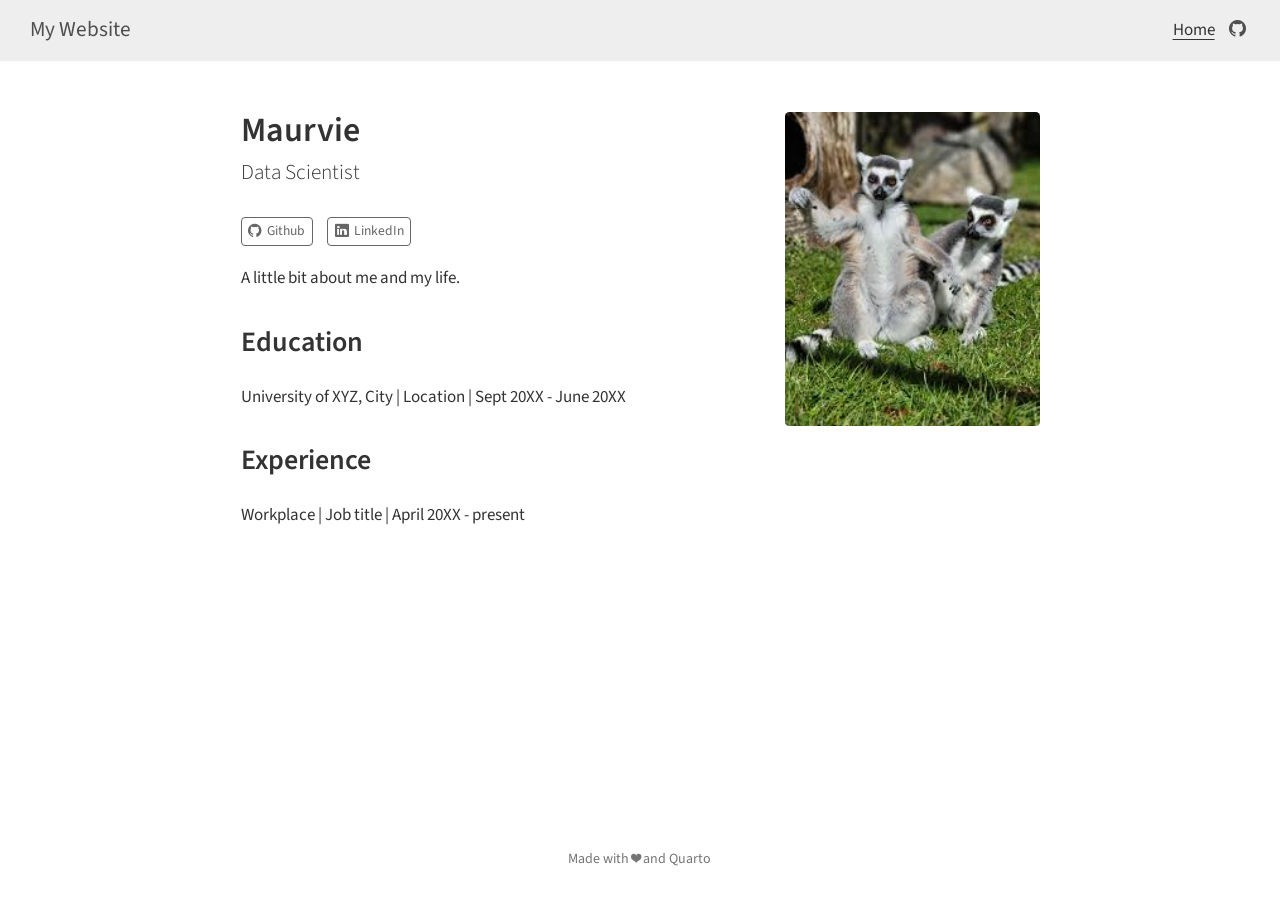
<file: docs/index.html>
<!DOCTYPE html>
<html xmlns="http://www.w3.org/1999/xhtml" lang="en" xml:lang="en"><head>

<meta charset="utf-8">
<meta name="generator" content="quarto-1.8.26">

<meta name="viewport" content="width=device-width, initial-scale=1.0, user-scalable=yes">


<title>Maurvie – My Website</title>
<style>
code{white-space: pre-wrap;}
span.smallcaps{font-variant: small-caps;}
div.columns{display: flex; gap: min(4vw, 1.5em);}
div.column{flex: auto; overflow-x: auto;}
div.hanging-indent{margin-left: 1.5em; text-indent: -1.5em;}
ul.task-list{list-style: none;}
ul.task-list li input[type="checkbox"] {
  width: 0.8em;
  margin: 0 0.8em 0.2em -1em; /* quarto-specific, see https://github.com/quarto-dev/quarto-cli/issues/4556 */ 
  vertical-align: middle;
}
</style>


<script src="site_libs/quarto-nav/quarto-nav.js"></script>
<script src="site_libs/quarto-nav/headroom.min.js"></script>
<script src="site_libs/clipboard/clipboard.min.js"></script>
<script src="site_libs/quarto-html/quarto.js" type="module"></script>
<script src="site_libs/quarto-html/tabsets/tabsets.js" type="module"></script>
<script src="site_libs/quarto-html/axe/axe-check.js" type="module"></script>
<script src="site_libs/quarto-html/popper.min.js"></script>
<script src="site_libs/quarto-html/tippy.umd.min.js"></script>
<link href="site_libs/quarto-html/tippy.css" rel="stylesheet">
<link href="site_libs/quarto-html/quarto-syntax-highlighting-587c61ba64f3a5504c4d52d930310e48.css" rel="stylesheet" id="quarto-text-highlighting-styles">
<script src="site_libs/bootstrap/bootstrap.min.js"></script>
<link href="site_libs/bootstrap/bootstrap-icons.css" rel="stylesheet">
<link href="site_libs/bootstrap/bootstrap-f08fd194995e54a168012ac0daabb97c.min.css" rel="stylesheet" append-hash="true" id="quarto-bootstrap" data-mode="light">
<script id="quarto-search-options" type="application/json">{
  "language": {
    "search-no-results-text": "No results",
    "search-matching-documents-text": "matching documents",
    "search-copy-link-title": "Copy link to search",
    "search-hide-matches-text": "Hide additional matches",
    "search-more-match-text": "more match in this document",
    "search-more-matches-text": "more matches in this document",
    "search-clear-button-title": "Clear",
    "search-text-placeholder": "",
    "search-detached-cancel-button-title": "Cancel",
    "search-submit-button-title": "Submit",
    "search-label": "Search"
  }
}</script>


<meta property="og:title" content="Maurvie – My Website">
<meta property="og:description" content="Data Scientist">
<meta property="og:image" content="lemur.jpg">
<meta property="og:site_name" content="My Website">
</head>

<body class="nav-fixed fullcontent quarto-light">

<div id="quarto-search-results"></div>
  <header id="quarto-header" class="headroom fixed-top">
    <nav class="navbar navbar-expand-lg " data-bs-theme="dark">
      <div class="navbar-container container-fluid">
      <div class="navbar-brand-container mx-auto">
    <a class="navbar-brand" href="./index.html">
    <span class="navbar-title">My Website</span>
    </a>
  </div>
          <button class="navbar-toggler" type="button" data-bs-toggle="collapse" data-bs-target="#navbarCollapse" aria-controls="navbarCollapse" role="menu" aria-expanded="false" aria-label="Toggle navigation" onclick="if (window.quartoToggleHeadroom) { window.quartoToggleHeadroom(); }">
  <span class="navbar-toggler-icon"></span>
</button>
          <div class="collapse navbar-collapse" id="navbarCollapse">
            <ul class="navbar-nav navbar-nav-scroll ms-auto">
  <li class="nav-item">
    <a class="nav-link active" href="./index.html" aria-current="page"> 
<span class="menu-text">Home</span></a>
  </li>  
</ul>
          </div> <!-- /navcollapse -->
            <div class="quarto-navbar-tools">
    <a href="https://github.com" title="Github" class="quarto-navigation-tool px-1" aria-label="Github"><i class="bi bi-github"></i></a>
</div>
      </div> <!-- /container-fluid -->
    </nav>
</header>
<!-- content -->
<div id="quarto-content" class="quarto-container page-columns page-rows-contents page-layout-article page-navbar">
<!-- sidebar -->
<!-- margin-sidebar -->
    
<!-- main -->
<div class="quarto-about-solana column-body">
  <div class="about-entity">
    <div class="entity-contents">
      <header id="title-block-header" class="quarto-title-block default">
<div class="quarto-title">
<h1 class="title">Maurvie</h1>
<p class="subtitle lead">Data Scientist</p>
</div>
<div class="quarto-title-meta">
  </div>
</header> <div class="about-links">
  <a href="https://github.com" class="about-link" rel="" target="">
    <i class="bi bi-github"></i>
     <span class="about-link-text">Github</span>
  </a>
  <a href="https://linkedin.com" class="about-link" rel="" target="">
    <i class="bi bi-linkedin"></i>
     <span class="about-link-text">LinkedIn</span>
  </a>
</div>
      <div class="about-contents"><main class="content" id="quarto-document-content">
<p>A little bit about me and my life.</p>
<section id="education" class="level2">
<h2 data-anchor-id="education">Education</h2>
<p>University of XYZ, City | Location | Sept 20XX - June 20XX</p>
</section>
<section id="experience" class="level2">
<h2 data-anchor-id="experience">Experience</h2>
<p>Workplace | Job title | April 20XX - present</p>


</section>
</main></div>
    </div>
    <img src="lemur.jpg" alt="Photo of two ring tailed lemurs" class="about-image
  rounded " style="width: 15em;">
  </div>
</div>
 <!-- /main -->
<script id="quarto-html-after-body" type="application/javascript">
  window.document.addEventListener("DOMContentLoaded", function (event) {
    const isCodeAnnotation = (el) => {
      for (const clz of el.classList) {
        if (clz.startsWith('code-annotation-')) {                     
          return true;
        }
      }
      return false;
    }
    const onCopySuccess = function(e) {
      // button target
      const button = e.trigger;
      // don't keep focus
      button.blur();
      // flash "checked"
      button.classList.add('code-copy-button-checked');
      var currentTitle = button.getAttribute("title");
      button.setAttribute("title", "Copied!");
      let tooltip;
      if (window.bootstrap) {
        button.setAttribute("data-bs-toggle", "tooltip");
        button.setAttribute("data-bs-placement", "left");
        button.setAttribute("data-bs-title", "Copied!");
        tooltip = new bootstrap.Tooltip(button, 
          { trigger: "manual", 
            customClass: "code-copy-button-tooltip",
            offset: [0, -8]});
        tooltip.show();    
      }
      setTimeout(function() {
        if (tooltip) {
          tooltip.hide();
          button.removeAttribute("data-bs-title");
          button.removeAttribute("data-bs-toggle");
          button.removeAttribute("data-bs-placement");
        }
        button.setAttribute("title", currentTitle);
        button.classList.remove('code-copy-button-checked');
      }, 1000);
      // clear code selection
      e.clearSelection();
    }
    const getTextToCopy = function(trigger) {
      const outerScaffold = trigger.parentElement.cloneNode(true);
      const codeEl = outerScaffold.querySelector('code');
      for (const childEl of codeEl.children) {
        if (isCodeAnnotation(childEl)) {
          childEl.remove();
        }
      }
      return codeEl.innerText;
    }
    const clipboard = new window.ClipboardJS('.code-copy-button:not([data-in-quarto-modal])', {
      text: getTextToCopy
    });
    clipboard.on('success', onCopySuccess);
    if (window.document.getElementById('quarto-embedded-source-code-modal')) {
      const clipboardModal = new window.ClipboardJS('.code-copy-button[data-in-quarto-modal]', {
        text: getTextToCopy,
        container: window.document.getElementById('quarto-embedded-source-code-modal')
      });
      clipboardModal.on('success', onCopySuccess);
    }
      var localhostRegex = new RegExp(/^(?:http|https):\/\/localhost\:?[0-9]*\//);
      var mailtoRegex = new RegExp(/^mailto:/);
        var filterRegex = new RegExp('/' + window.location.host + '/');
      var isInternal = (href) => {
          return filterRegex.test(href) || localhostRegex.test(href) || mailtoRegex.test(href);
      }
      // Inspect non-navigation links and adorn them if external
     var links = window.document.querySelectorAll('a[href]:not(.nav-link):not(.navbar-brand):not(.toc-action):not(.sidebar-link):not(.sidebar-item-toggle):not(.pagination-link):not(.no-external):not([aria-hidden]):not(.dropdown-item):not(.quarto-navigation-tool):not(.about-link)');
      for (var i=0; i<links.length; i++) {
        const link = links[i];
        if (!isInternal(link.href)) {
          // undo the damage that might have been done by quarto-nav.js in the case of
          // links that we want to consider external
          if (link.dataset.originalHref !== undefined) {
            link.href = link.dataset.originalHref;
          }
        }
      }
    function tippyHover(el, contentFn, onTriggerFn, onUntriggerFn) {
      const config = {
        allowHTML: true,
        maxWidth: 500,
        delay: 100,
        arrow: false,
        appendTo: function(el) {
            return el.parentElement;
        },
        interactive: true,
        interactiveBorder: 10,
        theme: 'quarto',
        placement: 'bottom-start',
      };
      if (contentFn) {
        config.content = contentFn;
      }
      if (onTriggerFn) {
        config.onTrigger = onTriggerFn;
      }
      if (onUntriggerFn) {
        config.onUntrigger = onUntriggerFn;
      }
      window.tippy(el, config); 
    }
    const noterefs = window.document.querySelectorAll('a[role="doc-noteref"]');
    for (var i=0; i<noterefs.length; i++) {
      const ref = noterefs[i];
      tippyHover(ref, function() {
        // use id or data attribute instead here
        let href = ref.getAttribute('data-footnote-href') || ref.getAttribute('href');
        try { href = new URL(href).hash; } catch {}
        const id = href.replace(/^#\/?/, "");
        const note = window.document.getElementById(id);
        if (note) {
          return note.innerHTML;
        } else {
          return "";
        }
      });
    }
    const xrefs = window.document.querySelectorAll('a.quarto-xref');
    const processXRef = (id, note) => {
      // Strip column container classes
      const stripColumnClz = (el) => {
        el.classList.remove("page-full", "page-columns");
        if (el.children) {
          for (const child of el.children) {
            stripColumnClz(child);
          }
        }
      }
      stripColumnClz(note)
      if (id === null || id.startsWith('sec-')) {
        // Special case sections, only their first couple elements
        const container = document.createElement("div");
        if (note.children && note.children.length > 2) {
          container.appendChild(note.children[0].cloneNode(true));
          for (let i = 1; i < note.children.length; i++) {
            const child = note.children[i];
            if (child.tagName === "P" && child.innerText === "") {
              continue;
            } else {
              container.appendChild(child.cloneNode(true));
              break;
            }
          }
          if (window.Quarto?.typesetMath) {
            window.Quarto.typesetMath(container);
          }
          return container.innerHTML
        } else {
          if (window.Quarto?.typesetMath) {
            window.Quarto.typesetMath(note);
          }
          return note.innerHTML;
        }
      } else {
        // Remove any anchor links if they are present
        const anchorLink = note.querySelector('a.anchorjs-link');
        if (anchorLink) {
          anchorLink.remove();
        }
        if (window.Quarto?.typesetMath) {
          window.Quarto.typesetMath(note);
        }
        if (note.classList.contains("callout")) {
          return note.outerHTML;
        } else {
          return note.innerHTML;
        }
      }
    }
    for (var i=0; i<xrefs.length; i++) {
      const xref = xrefs[i];
      tippyHover(xref, undefined, function(instance) {
        instance.disable();
        let url = xref.getAttribute('href');
        let hash = undefined; 
        if (url.startsWith('#')) {
          hash = url;
        } else {
          try { hash = new URL(url).hash; } catch {}
        }
        if (hash) {
          const id = hash.replace(/^#\/?/, "");
          const note = window.document.getElementById(id);
          if (note !== null) {
            try {
              const html = processXRef(id, note.cloneNode(true));
              instance.setContent(html);
            } finally {
              instance.enable();
              instance.show();
            }
          } else {
            // See if we can fetch this
            fetch(url.split('#')[0])
            .then(res => res.text())
            .then(html => {
              const parser = new DOMParser();
              const htmlDoc = parser.parseFromString(html, "text/html");
              const note = htmlDoc.getElementById(id);
              if (note !== null) {
                const html = processXRef(id, note);
                instance.setContent(html);
              } 
            }).finally(() => {
              instance.enable();
              instance.show();
            });
          }
        } else {
          // See if we can fetch a full url (with no hash to target)
          // This is a special case and we should probably do some content thinning / targeting
          fetch(url)
          .then(res => res.text())
          .then(html => {
            const parser = new DOMParser();
            const htmlDoc = parser.parseFromString(html, "text/html");
            const note = htmlDoc.querySelector('main.content');
            if (note !== null) {
              // This should only happen for chapter cross references
              // (since there is no id in the URL)
              // remove the first header
              if (note.children.length > 0 && note.children[0].tagName === "HEADER") {
                note.children[0].remove();
              }
              const html = processXRef(null, note);
              instance.setContent(html);
            } 
          }).finally(() => {
            instance.enable();
            instance.show();
          });
        }
      }, function(instance) {
      });
    }
        let selectedAnnoteEl;
        const selectorForAnnotation = ( cell, annotation) => {
          let cellAttr = 'data-code-cell="' + cell + '"';
          let lineAttr = 'data-code-annotation="' +  annotation + '"';
          const selector = 'span[' + cellAttr + '][' + lineAttr + ']';
          return selector;
        }
        const selectCodeLines = (annoteEl) => {
          const doc = window.document;
          const targetCell = annoteEl.getAttribute("data-target-cell");
          const targetAnnotation = annoteEl.getAttribute("data-target-annotation");
          const annoteSpan = window.document.querySelector(selectorForAnnotation(targetCell, targetAnnotation));
          const lines = annoteSpan.getAttribute("data-code-lines").split(",");
          const lineIds = lines.map((line) => {
            return targetCell + "-" + line;
          })
          let top = null;
          let height = null;
          let parent = null;
          if (lineIds.length > 0) {
              //compute the position of the single el (top and bottom and make a div)
              const el = window.document.getElementById(lineIds[0]);
              top = el.offsetTop;
              height = el.offsetHeight;
              parent = el.parentElement.parentElement;
            if (lineIds.length > 1) {
              const lastEl = window.document.getElementById(lineIds[lineIds.length - 1]);
              const bottom = lastEl.offsetTop + lastEl.offsetHeight;
              height = bottom - top;
            }
            if (top !== null && height !== null && parent !== null) {
              // cook up a div (if necessary) and position it 
              let div = window.document.getElementById("code-annotation-line-highlight");
              if (div === null) {
                div = window.document.createElement("div");
                div.setAttribute("id", "code-annotation-line-highlight");
                div.style.position = 'absolute';
                parent.appendChild(div);
              }
              div.style.top = top - 2 + "px";
              div.style.height = height + 4 + "px";
              div.style.left = 0;
              let gutterDiv = window.document.getElementById("code-annotation-line-highlight-gutter");
              if (gutterDiv === null) {
                gutterDiv = window.document.createElement("div");
                gutterDiv.setAttribute("id", "code-annotation-line-highlight-gutter");
                gutterDiv.style.position = 'absolute';
                const codeCell = window.document.getElementById(targetCell);
                const gutter = codeCell.querySelector('.code-annotation-gutter');
                gutter.appendChild(gutterDiv);
              }
              gutterDiv.style.top = top - 2 + "px";
              gutterDiv.style.height = height + 4 + "px";
            }
            selectedAnnoteEl = annoteEl;
          }
        };
        const unselectCodeLines = () => {
          const elementsIds = ["code-annotation-line-highlight", "code-annotation-line-highlight-gutter"];
          elementsIds.forEach((elId) => {
            const div = window.document.getElementById(elId);
            if (div) {
              div.remove();
            }
          });
          selectedAnnoteEl = undefined;
        };
          // Handle positioning of the toggle
      window.addEventListener(
        "resize",
        throttle(() => {
          elRect = undefined;
          if (selectedAnnoteEl) {
            selectCodeLines(selectedAnnoteEl);
          }
        }, 10)
      );
      function throttle(fn, ms) {
      let throttle = false;
      let timer;
        return (...args) => {
          if(!throttle) { // first call gets through
              fn.apply(this, args);
              throttle = true;
          } else { // all the others get throttled
              if(timer) clearTimeout(timer); // cancel #2
              timer = setTimeout(() => {
                fn.apply(this, args);
                timer = throttle = false;
              }, ms);
          }
        };
      }
        // Attach click handler to the DT
        const annoteDls = window.document.querySelectorAll('dt[data-target-cell]');
        for (const annoteDlNode of annoteDls) {
          annoteDlNode.addEventListener('click', (event) => {
            const clickedEl = event.target;
            if (clickedEl !== selectedAnnoteEl) {
              unselectCodeLines();
              const activeEl = window.document.querySelector('dt[data-target-cell].code-annotation-active');
              if (activeEl) {
                activeEl.classList.remove('code-annotation-active');
              }
              selectCodeLines(clickedEl);
              clickedEl.classList.add('code-annotation-active');
            } else {
              // Unselect the line
              unselectCodeLines();
              clickedEl.classList.remove('code-annotation-active');
            }
          });
        }
    const findCites = (el) => {
      const parentEl = el.parentElement;
      if (parentEl) {
        const cites = parentEl.dataset.cites;
        if (cites) {
          return {
            el,
            cites: cites.split(' ')
          };
        } else {
          return findCites(el.parentElement)
        }
      } else {
        return undefined;
      }
    };
    var bibliorefs = window.document.querySelectorAll('a[role="doc-biblioref"]');
    for (var i=0; i<bibliorefs.length; i++) {
      const ref = bibliorefs[i];
      const citeInfo = findCites(ref);
      if (citeInfo) {
        tippyHover(citeInfo.el, function() {
          var popup = window.document.createElement('div');
          citeInfo.cites.forEach(function(cite) {
            var citeDiv = window.document.createElement('div');
            citeDiv.classList.add('hanging-indent');
            citeDiv.classList.add('csl-entry');
            var biblioDiv = window.document.getElementById('ref-' + cite);
            if (biblioDiv) {
              citeDiv.innerHTML = biblioDiv.innerHTML;
            }
            popup.appendChild(citeDiv);
          });
          return popup.innerHTML;
        });
      }
    }
  });
  </script>
</div> <!-- /content -->
<footer class="footer">
  <div class="nav-footer">
    <div class="nav-footer-left">
      &nbsp;
    </div>   
    <div class="nav-footer-center">
<p>Made with ❤️ and Quarto</p>
</div>
    <div class="nav-footer-right">
      &nbsp;
    </div>
  </div>
</footer>




</body></html>
</file>
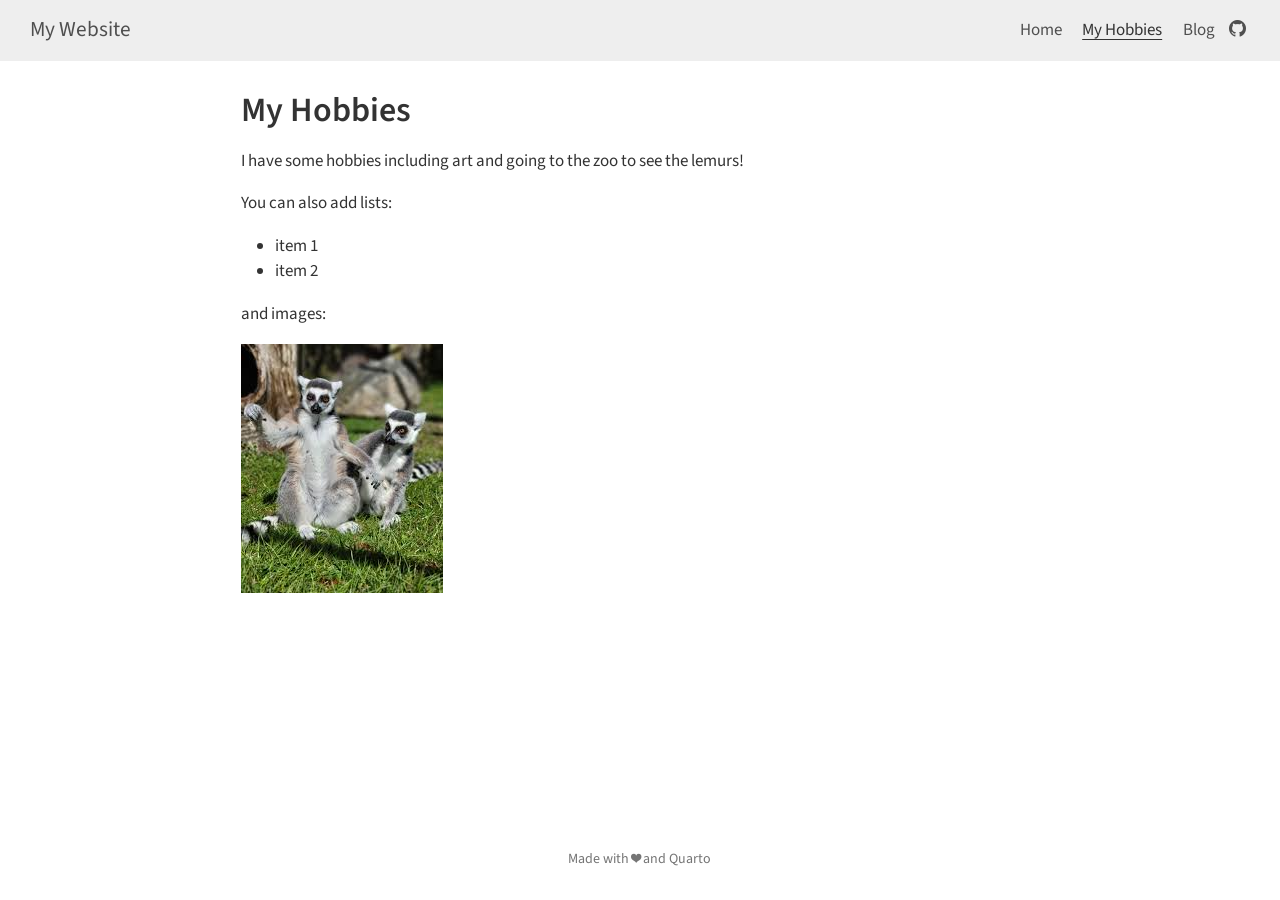
<file: docs/hobbies.html>
<!DOCTYPE html>
<html xmlns="http://www.w3.org/1999/xhtml" lang="en" xml:lang="en"><head>

<meta charset="utf-8">
<meta name="generator" content="quarto-1.8.26">

<meta name="viewport" content="width=device-width, initial-scale=1.0, user-scalable=yes">


<title>My Hobbies – My Website</title>
<style>
code{white-space: pre-wrap;}
span.smallcaps{font-variant: small-caps;}
div.columns{display: flex; gap: min(4vw, 1.5em);}
div.column{flex: auto; overflow-x: auto;}
div.hanging-indent{margin-left: 1.5em; text-indent: -1.5em;}
ul.task-list{list-style: none;}
ul.task-list li input[type="checkbox"] {
  width: 0.8em;
  margin: 0 0.8em 0.2em -1em; /* quarto-specific, see https://github.com/quarto-dev/quarto-cli/issues/4556 */ 
  vertical-align: middle;
}
</style>


<script src="site_libs/quarto-nav/quarto-nav.js"></script>
<script src="site_libs/quarto-nav/headroom.min.js"></script>
<script src="site_libs/clipboard/clipboard.min.js"></script>
<script src="site_libs/quarto-html/quarto.js" type="module"></script>
<script src="site_libs/quarto-html/tabsets/tabsets.js" type="module"></script>
<script src="site_libs/quarto-html/axe/axe-check.js" type="module"></script>
<script src="site_libs/quarto-html/popper.min.js"></script>
<script src="site_libs/quarto-html/tippy.umd.min.js"></script>
<script src="site_libs/quarto-html/anchor.min.js"></script>
<link href="site_libs/quarto-html/tippy.css" rel="stylesheet">
<link href="site_libs/quarto-html/quarto-syntax-highlighting-587c61ba64f3a5504c4d52d930310e48.css" rel="stylesheet" id="quarto-text-highlighting-styles">
<script src="site_libs/bootstrap/bootstrap.min.js"></script>
<link href="site_libs/bootstrap/bootstrap-icons.css" rel="stylesheet">
<link href="site_libs/bootstrap/bootstrap-f08fd194995e54a168012ac0daabb97c.min.css" rel="stylesheet" append-hash="true" id="quarto-bootstrap" data-mode="light">
<script id="quarto-search-options" type="application/json">{
  "language": {
    "search-no-results-text": "No results",
    "search-matching-documents-text": "matching documents",
    "search-copy-link-title": "Copy link to search",
    "search-hide-matches-text": "Hide additional matches",
    "search-more-match-text": "more match in this document",
    "search-more-matches-text": "more matches in this document",
    "search-clear-button-title": "Clear",
    "search-text-placeholder": "",
    "search-detached-cancel-button-title": "Cancel",
    "search-submit-button-title": "Submit",
    "search-label": "Search"
  }
}</script>


<meta property="og:title" content="My Hobbies – My Website">
<meta property="og:description" content="">
<meta property="og:image" content="lemur.jpg">
<meta property="og:site_name" content="My Website">
</head>

<body class="nav-fixed fullcontent quarto-light">

<div id="quarto-search-results"></div>
  <header id="quarto-header" class="headroom fixed-top">
    <nav class="navbar navbar-expand-lg " data-bs-theme="dark">
      <div class="navbar-container container-fluid">
      <div class="navbar-brand-container mx-auto">
    <a class="navbar-brand" href="./index.html">
    <span class="navbar-title">My Website</span>
    </a>
  </div>
          <button class="navbar-toggler" type="button" data-bs-toggle="collapse" data-bs-target="#navbarCollapse" aria-controls="navbarCollapse" role="menu" aria-expanded="false" aria-label="Toggle navigation" onclick="if (window.quartoToggleHeadroom) { window.quartoToggleHeadroom(); }">
  <span class="navbar-toggler-icon"></span>
</button>
          <div class="collapse navbar-collapse" id="navbarCollapse">
            <ul class="navbar-nav navbar-nav-scroll ms-auto">
  <li class="nav-item">
    <a class="nav-link" href="./index.html"> 
<span class="menu-text">Home</span></a>
  </li>  
  <li class="nav-item">
    <a class="nav-link active" href="./hobbies.html" aria-current="page"> 
<span class="menu-text">My Hobbies</span></a>
  </li>  
  <li class="nav-item">
    <a class="nav-link" href="./blog.html"> 
<span class="menu-text">Blog</span></a>
  </li>  
</ul>
          </div> <!-- /navcollapse -->
            <div class="quarto-navbar-tools">
    <a href="https://github.com" title="Github" class="quarto-navigation-tool px-1" aria-label="Github"><i class="bi bi-github"></i></a>
</div>
      </div> <!-- /container-fluid -->
    </nav>
</header>
<!-- content -->
<div id="quarto-content" class="quarto-container page-columns page-rows-contents page-layout-article page-navbar">
<!-- sidebar -->
<!-- margin-sidebar -->
    
<!-- main -->
<main class="content" id="quarto-document-content">

<header id="title-block-header" class="quarto-title-block default">
<div class="quarto-title">
<h1 class="title">My Hobbies</h1>
</div>



<div class="quarto-title-meta">

    
  
    
  </div>
  


</header>


<p>I have some hobbies including art and going to the zoo to see the lemurs!</p>
<p>You can also add lists:</p>
<ul>
<li>item 1</li>
<li>item 2</li>
</ul>
<p>and images:</p>
<p><img src="lemur.jpg" class="img-fluid"></p>



</main> <!-- /main -->
<script id="quarto-html-after-body" type="application/javascript">
  window.document.addEventListener("DOMContentLoaded", function (event) {
    const icon = "";
    const anchorJS = new window.AnchorJS();
    anchorJS.options = {
      placement: 'right',
      icon: icon
    };
    anchorJS.add('.anchored');
    const isCodeAnnotation = (el) => {
      for (const clz of el.classList) {
        if (clz.startsWith('code-annotation-')) {                     
          return true;
        }
      }
      return false;
    }
    const onCopySuccess = function(e) {
      // button target
      const button = e.trigger;
      // don't keep focus
      button.blur();
      // flash "checked"
      button.classList.add('code-copy-button-checked');
      var currentTitle = button.getAttribute("title");
      button.setAttribute("title", "Copied!");
      let tooltip;
      if (window.bootstrap) {
        button.setAttribute("data-bs-toggle", "tooltip");
        button.setAttribute("data-bs-placement", "left");
        button.setAttribute("data-bs-title", "Copied!");
        tooltip = new bootstrap.Tooltip(button, 
          { trigger: "manual", 
            customClass: "code-copy-button-tooltip",
            offset: [0, -8]});
        tooltip.show();    
      }
      setTimeout(function() {
        if (tooltip) {
          tooltip.hide();
          button.removeAttribute("data-bs-title");
          button.removeAttribute("data-bs-toggle");
          button.removeAttribute("data-bs-placement");
        }
        button.setAttribute("title", currentTitle);
        button.classList.remove('code-copy-button-checked');
      }, 1000);
      // clear code selection
      e.clearSelection();
    }
    const getTextToCopy = function(trigger) {
      const outerScaffold = trigger.parentElement.cloneNode(true);
      const codeEl = outerScaffold.querySelector('code');
      for (const childEl of codeEl.children) {
        if (isCodeAnnotation(childEl)) {
          childEl.remove();
        }
      }
      return codeEl.innerText;
    }
    const clipboard = new window.ClipboardJS('.code-copy-button:not([data-in-quarto-modal])', {
      text: getTextToCopy
    });
    clipboard.on('success', onCopySuccess);
    if (window.document.getElementById('quarto-embedded-source-code-modal')) {
      const clipboardModal = new window.ClipboardJS('.code-copy-button[data-in-quarto-modal]', {
        text: getTextToCopy,
        container: window.document.getElementById('quarto-embedded-source-code-modal')
      });
      clipboardModal.on('success', onCopySuccess);
    }
      var localhostRegex = new RegExp(/^(?:http|https):\/\/localhost\:?[0-9]*\//);
      var mailtoRegex = new RegExp(/^mailto:/);
        var filterRegex = new RegExp('/' + window.location.host + '/');
      var isInternal = (href) => {
          return filterRegex.test(href) || localhostRegex.test(href) || mailtoRegex.test(href);
      }
      // Inspect non-navigation links and adorn them if external
     var links = window.document.querySelectorAll('a[href]:not(.nav-link):not(.navbar-brand):not(.toc-action):not(.sidebar-link):not(.sidebar-item-toggle):not(.pagination-link):not(.no-external):not([aria-hidden]):not(.dropdown-item):not(.quarto-navigation-tool):not(.about-link)');
      for (var i=0; i<links.length; i++) {
        const link = links[i];
        if (!isInternal(link.href)) {
          // undo the damage that might have been done by quarto-nav.js in the case of
          // links that we want to consider external
          if (link.dataset.originalHref !== undefined) {
            link.href = link.dataset.originalHref;
          }
        }
      }
    function tippyHover(el, contentFn, onTriggerFn, onUntriggerFn) {
      const config = {
        allowHTML: true,
        maxWidth: 500,
        delay: 100,
        arrow: false,
        appendTo: function(el) {
            return el.parentElement;
        },
        interactive: true,
        interactiveBorder: 10,
        theme: 'quarto',
        placement: 'bottom-start',
      };
      if (contentFn) {
        config.content = contentFn;
      }
      if (onTriggerFn) {
        config.onTrigger = onTriggerFn;
      }
      if (onUntriggerFn) {
        config.onUntrigger = onUntriggerFn;
      }
      window.tippy(el, config); 
    }
    const noterefs = window.document.querySelectorAll('a[role="doc-noteref"]');
    for (var i=0; i<noterefs.length; i++) {
      const ref = noterefs[i];
      tippyHover(ref, function() {
        // use id or data attribute instead here
        let href = ref.getAttribute('data-footnote-href') || ref.getAttribute('href');
        try { href = new URL(href).hash; } catch {}
        const id = href.replace(/^#\/?/, "");
        const note = window.document.getElementById(id);
        if (note) {
          return note.innerHTML;
        } else {
          return "";
        }
      });
    }
    const xrefs = window.document.querySelectorAll('a.quarto-xref');
    const processXRef = (id, note) => {
      // Strip column container classes
      const stripColumnClz = (el) => {
        el.classList.remove("page-full", "page-columns");
        if (el.children) {
          for (const child of el.children) {
            stripColumnClz(child);
          }
        }
      }
      stripColumnClz(note)
      if (id === null || id.startsWith('sec-')) {
        // Special case sections, only their first couple elements
        const container = document.createElement("div");
        if (note.children && note.children.length > 2) {
          container.appendChild(note.children[0].cloneNode(true));
          for (let i = 1; i < note.children.length; i++) {
            const child = note.children[i];
            if (child.tagName === "P" && child.innerText === "") {
              continue;
            } else {
              container.appendChild(child.cloneNode(true));
              break;
            }
          }
          if (window.Quarto?.typesetMath) {
            window.Quarto.typesetMath(container);
          }
          return container.innerHTML
        } else {
          if (window.Quarto?.typesetMath) {
            window.Quarto.typesetMath(note);
          }
          return note.innerHTML;
        }
      } else {
        // Remove any anchor links if they are present
        const anchorLink = note.querySelector('a.anchorjs-link');
        if (anchorLink) {
          anchorLink.remove();
        }
        if (window.Quarto?.typesetMath) {
          window.Quarto.typesetMath(note);
        }
        if (note.classList.contains("callout")) {
          return note.outerHTML;
        } else {
          return note.innerHTML;
        }
      }
    }
    for (var i=0; i<xrefs.length; i++) {
      const xref = xrefs[i];
      tippyHover(xref, undefined, function(instance) {
        instance.disable();
        let url = xref.getAttribute('href');
        let hash = undefined; 
        if (url.startsWith('#')) {
          hash = url;
        } else {
          try { hash = new URL(url).hash; } catch {}
        }
        if (hash) {
          const id = hash.replace(/^#\/?/, "");
          const note = window.document.getElementById(id);
          if (note !== null) {
            try {
              const html = processXRef(id, note.cloneNode(true));
              instance.setContent(html);
            } finally {
              instance.enable();
              instance.show();
            }
          } else {
            // See if we can fetch this
            fetch(url.split('#')[0])
            .then(res => res.text())
            .then(html => {
              const parser = new DOMParser();
              const htmlDoc = parser.parseFromString(html, "text/html");
              const note = htmlDoc.getElementById(id);
              if (note !== null) {
                const html = processXRef(id, note);
                instance.setContent(html);
              } 
            }).finally(() => {
              instance.enable();
              instance.show();
            });
          }
        } else {
          // See if we can fetch a full url (with no hash to target)
          // This is a special case and we should probably do some content thinning / targeting
          fetch(url)
          .then(res => res.text())
          .then(html => {
            const parser = new DOMParser();
            const htmlDoc = parser.parseFromString(html, "text/html");
            const note = htmlDoc.querySelector('main.content');
            if (note !== null) {
              // This should only happen for chapter cross references
              // (since there is no id in the URL)
              // remove the first header
              if (note.children.length > 0 && note.children[0].tagName === "HEADER") {
                note.children[0].remove();
              }
              const html = processXRef(null, note);
              instance.setContent(html);
            } 
          }).finally(() => {
            instance.enable();
            instance.show();
          });
        }
      }, function(instance) {
      });
    }
        let selectedAnnoteEl;
        const selectorForAnnotation = ( cell, annotation) => {
          let cellAttr = 'data-code-cell="' + cell + '"';
          let lineAttr = 'data-code-annotation="' +  annotation + '"';
          const selector = 'span[' + cellAttr + '][' + lineAttr + ']';
          return selector;
        }
        const selectCodeLines = (annoteEl) => {
          const doc = window.document;
          const targetCell = annoteEl.getAttribute("data-target-cell");
          const targetAnnotation = annoteEl.getAttribute("data-target-annotation");
          const annoteSpan = window.document.querySelector(selectorForAnnotation(targetCell, targetAnnotation));
          const lines = annoteSpan.getAttribute("data-code-lines").split(",");
          const lineIds = lines.map((line) => {
            return targetCell + "-" + line;
          })
          let top = null;
          let height = null;
          let parent = null;
          if (lineIds.length > 0) {
              //compute the position of the single el (top and bottom and make a div)
              const el = window.document.getElementById(lineIds[0]);
              top = el.offsetTop;
              height = el.offsetHeight;
              parent = el.parentElement.parentElement;
            if (lineIds.length > 1) {
              const lastEl = window.document.getElementById(lineIds[lineIds.length - 1]);
              const bottom = lastEl.offsetTop + lastEl.offsetHeight;
              height = bottom - top;
            }
            if (top !== null && height !== null && parent !== null) {
              // cook up a div (if necessary) and position it 
              let div = window.document.getElementById("code-annotation-line-highlight");
              if (div === null) {
                div = window.document.createElement("div");
                div.setAttribute("id", "code-annotation-line-highlight");
                div.style.position = 'absolute';
                parent.appendChild(div);
              }
              div.style.top = top - 2 + "px";
              div.style.height = height + 4 + "px";
              div.style.left = 0;
              let gutterDiv = window.document.getElementById("code-annotation-line-highlight-gutter");
              if (gutterDiv === null) {
                gutterDiv = window.document.createElement("div");
                gutterDiv.setAttribute("id", "code-annotation-line-highlight-gutter");
                gutterDiv.style.position = 'absolute';
                const codeCell = window.document.getElementById(targetCell);
                const gutter = codeCell.querySelector('.code-annotation-gutter');
                gutter.appendChild(gutterDiv);
              }
              gutterDiv.style.top = top - 2 + "px";
              gutterDiv.style.height = height + 4 + "px";
            }
            selectedAnnoteEl = annoteEl;
          }
        };
        const unselectCodeLines = () => {
          const elementsIds = ["code-annotation-line-highlight", "code-annotation-line-highlight-gutter"];
          elementsIds.forEach((elId) => {
            const div = window.document.getElementById(elId);
            if (div) {
              div.remove();
            }
          });
          selectedAnnoteEl = undefined;
        };
          // Handle positioning of the toggle
      window.addEventListener(
        "resize",
        throttle(() => {
          elRect = undefined;
          if (selectedAnnoteEl) {
            selectCodeLines(selectedAnnoteEl);
          }
        }, 10)
      );
      function throttle(fn, ms) {
      let throttle = false;
      let timer;
        return (...args) => {
          if(!throttle) { // first call gets through
              fn.apply(this, args);
              throttle = true;
          } else { // all the others get throttled
              if(timer) clearTimeout(timer); // cancel #2
              timer = setTimeout(() => {
                fn.apply(this, args);
                timer = throttle = false;
              }, ms);
          }
        };
      }
        // Attach click handler to the DT
        const annoteDls = window.document.querySelectorAll('dt[data-target-cell]');
        for (const annoteDlNode of annoteDls) {
          annoteDlNode.addEventListener('click', (event) => {
            const clickedEl = event.target;
            if (clickedEl !== selectedAnnoteEl) {
              unselectCodeLines();
              const activeEl = window.document.querySelector('dt[data-target-cell].code-annotation-active');
              if (activeEl) {
                activeEl.classList.remove('code-annotation-active');
              }
              selectCodeLines(clickedEl);
              clickedEl.classList.add('code-annotation-active');
            } else {
              // Unselect the line
              unselectCodeLines();
              clickedEl.classList.remove('code-annotation-active');
            }
          });
        }
    const findCites = (el) => {
      const parentEl = el.parentElement;
      if (parentEl) {
        const cites = parentEl.dataset.cites;
        if (cites) {
          return {
            el,
            cites: cites.split(' ')
          };
        } else {
          return findCites(el.parentElement)
        }
      } else {
        return undefined;
      }
    };
    var bibliorefs = window.document.querySelectorAll('a[role="doc-biblioref"]');
    for (var i=0; i<bibliorefs.length; i++) {
      const ref = bibliorefs[i];
      const citeInfo = findCites(ref);
      if (citeInfo) {
        tippyHover(citeInfo.el, function() {
          var popup = window.document.createElement('div');
          citeInfo.cites.forEach(function(cite) {
            var citeDiv = window.document.createElement('div');
            citeDiv.classList.add('hanging-indent');
            citeDiv.classList.add('csl-entry');
            var biblioDiv = window.document.getElementById('ref-' + cite);
            if (biblioDiv) {
              citeDiv.innerHTML = biblioDiv.innerHTML;
            }
            popup.appendChild(citeDiv);
          });
          return popup.innerHTML;
        });
      }
    }
  });
  </script>
</div> <!-- /content -->
<footer class="footer">
  <div class="nav-footer">
    <div class="nav-footer-left">
      &nbsp;
    </div>   
    <div class="nav-footer-center">
<p>Made with ❤️ and Quarto</p>
</div>
    <div class="nav-footer-right">
      &nbsp;
    </div>
  </div>
</footer>




</body></html>
</file>
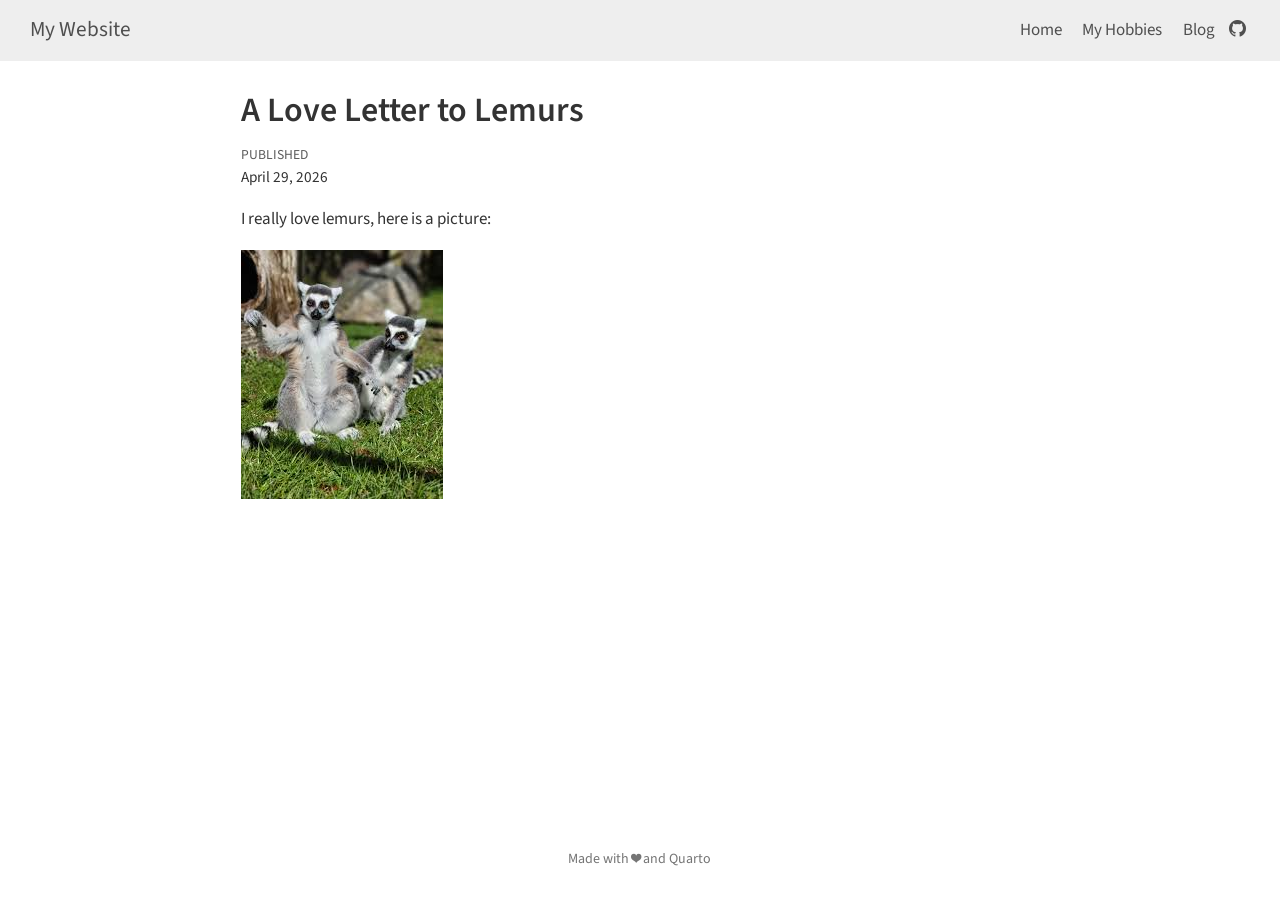
<file: docs/posts/lemurs.html>
<!DOCTYPE html>
<html xmlns="http://www.w3.org/1999/xhtml" lang="en" xml:lang="en"><head>

<meta charset="utf-8">
<meta name="generator" content="quarto-1.8.26">

<meta name="viewport" content="width=device-width, initial-scale=1.0, user-scalable=yes">

<meta name="dcterms.date" content="2026-04-29">

<title>A Love Letter to Lemurs – My Website</title>
<style>
code{white-space: pre-wrap;}
span.smallcaps{font-variant: small-caps;}
div.columns{display: flex; gap: min(4vw, 1.5em);}
div.column{flex: auto; overflow-x: auto;}
div.hanging-indent{margin-left: 1.5em; text-indent: -1.5em;}
ul.task-list{list-style: none;}
ul.task-list li input[type="checkbox"] {
  width: 0.8em;
  margin: 0 0.8em 0.2em -1em; /* quarto-specific, see https://github.com/quarto-dev/quarto-cli/issues/4556 */ 
  vertical-align: middle;
}
</style>


<script src="../site_libs/quarto-nav/quarto-nav.js"></script>
<script src="../site_libs/quarto-nav/headroom.min.js"></script>
<script src="../site_libs/clipboard/clipboard.min.js"></script>
<script src="../site_libs/quarto-html/quarto.js" type="module"></script>
<script src="../site_libs/quarto-html/tabsets/tabsets.js" type="module"></script>
<script src="../site_libs/quarto-html/axe/axe-check.js" type="module"></script>
<script src="../site_libs/quarto-html/popper.min.js"></script>
<script src="../site_libs/quarto-html/tippy.umd.min.js"></script>
<script src="../site_libs/quarto-html/anchor.min.js"></script>
<link href="../site_libs/quarto-html/tippy.css" rel="stylesheet">
<link href="../site_libs/quarto-html/quarto-syntax-highlighting-587c61ba64f3a5504c4d52d930310e48.css" rel="stylesheet" id="quarto-text-highlighting-styles">
<script src="../site_libs/bootstrap/bootstrap.min.js"></script>
<link href="../site_libs/bootstrap/bootstrap-icons.css" rel="stylesheet">
<link href="../site_libs/bootstrap/bootstrap-f08fd194995e54a168012ac0daabb97c.min.css" rel="stylesheet" append-hash="true" id="quarto-bootstrap" data-mode="light">
<script id="quarto-search-options" type="application/json">{
  "language": {
    "search-no-results-text": "No results",
    "search-matching-documents-text": "matching documents",
    "search-copy-link-title": "Copy link to search",
    "search-hide-matches-text": "Hide additional matches",
    "search-more-match-text": "more match in this document",
    "search-more-matches-text": "more matches in this document",
    "search-clear-button-title": "Clear",
    "search-text-placeholder": "",
    "search-detached-cancel-button-title": "Cancel",
    "search-submit-button-title": "Submit",
    "search-label": "Search"
  }
}</script>


<meta property="og:title" content="A Love Letter to Lemurs – My Website">
<meta property="og:description" content="">
<meta property="og:image" content="../lemur.jpg">
<meta property="og:site_name" content="My Website">
</head>

<body class="nav-fixed fullcontent quarto-light">

<div id="quarto-search-results"></div>
  <header id="quarto-header" class="headroom fixed-top">
    <nav class="navbar navbar-expand-lg " data-bs-theme="dark">
      <div class="navbar-container container-fluid">
      <div class="navbar-brand-container mx-auto">
    <a class="navbar-brand" href="../index.html">
    <span class="navbar-title">My Website</span>
    </a>
  </div>
          <button class="navbar-toggler" type="button" data-bs-toggle="collapse" data-bs-target="#navbarCollapse" aria-controls="navbarCollapse" role="menu" aria-expanded="false" aria-label="Toggle navigation" onclick="if (window.quartoToggleHeadroom) { window.quartoToggleHeadroom(); }">
  <span class="navbar-toggler-icon"></span>
</button>
          <div class="collapse navbar-collapse" id="navbarCollapse">
            <ul class="navbar-nav navbar-nav-scroll ms-auto">
  <li class="nav-item">
    <a class="nav-link" href="../index.html"> 
<span class="menu-text">Home</span></a>
  </li>  
  <li class="nav-item">
    <a class="nav-link" href="../hobbies.html"> 
<span class="menu-text">My Hobbies</span></a>
  </li>  
  <li class="nav-item">
    <a class="nav-link" href="../blog.html"> 
<span class="menu-text">Blog</span></a>
  </li>  
</ul>
          </div> <!-- /navcollapse -->
            <div class="quarto-navbar-tools">
    <a href="https://github.com" title="Github" class="quarto-navigation-tool px-1" aria-label="Github"><i class="bi bi-github"></i></a>
</div>
      </div> <!-- /container-fluid -->
    </nav>
</header>
<!-- content -->
<div id="quarto-content" class="quarto-container page-columns page-rows-contents page-layout-article page-navbar">
<!-- sidebar -->
<!-- margin-sidebar -->
    
<!-- main -->
<main class="content" id="quarto-document-content">

<header id="title-block-header" class="quarto-title-block default">
<div class="quarto-title">
<h1 class="title">A Love Letter to Lemurs</h1>
</div>



<div class="quarto-title-meta">

    
    <div>
    <div class="quarto-title-meta-heading">Published</div>
    <div class="quarto-title-meta-contents">
      <p class="date">April 29, 2026</p>
    </div>
  </div>
  
    
  </div>
  


</header>


<p>I really love lemurs, here is a picture:</p>
<p><img src="../lemur.jpg" class="img-fluid"></p>



</main> <!-- /main -->
<script id="quarto-html-after-body" type="application/javascript">
  window.document.addEventListener("DOMContentLoaded", function (event) {
    const icon = "";
    const anchorJS = new window.AnchorJS();
    anchorJS.options = {
      placement: 'right',
      icon: icon
    };
    anchorJS.add('.anchored');
    const isCodeAnnotation = (el) => {
      for (const clz of el.classList) {
        if (clz.startsWith('code-annotation-')) {                     
          return true;
        }
      }
      return false;
    }
    const onCopySuccess = function(e) {
      // button target
      const button = e.trigger;
      // don't keep focus
      button.blur();
      // flash "checked"
      button.classList.add('code-copy-button-checked');
      var currentTitle = button.getAttribute("title");
      button.setAttribute("title", "Copied!");
      let tooltip;
      if (window.bootstrap) {
        button.setAttribute("data-bs-toggle", "tooltip");
        button.setAttribute("data-bs-placement", "left");
        button.setAttribute("data-bs-title", "Copied!");
        tooltip = new bootstrap.Tooltip(button, 
          { trigger: "manual", 
            customClass: "code-copy-button-tooltip",
            offset: [0, -8]});
        tooltip.show();    
      }
      setTimeout(function() {
        if (tooltip) {
          tooltip.hide();
          button.removeAttribute("data-bs-title");
          button.removeAttribute("data-bs-toggle");
          button.removeAttribute("data-bs-placement");
        }
        button.setAttribute("title", currentTitle);
        button.classList.remove('code-copy-button-checked');
      }, 1000);
      // clear code selection
      e.clearSelection();
    }
    const getTextToCopy = function(trigger) {
      const outerScaffold = trigger.parentElement.cloneNode(true);
      const codeEl = outerScaffold.querySelector('code');
      for (const childEl of codeEl.children) {
        if (isCodeAnnotation(childEl)) {
          childEl.remove();
        }
      }
      return codeEl.innerText;
    }
    const clipboard = new window.ClipboardJS('.code-copy-button:not([data-in-quarto-modal])', {
      text: getTextToCopy
    });
    clipboard.on('success', onCopySuccess);
    if (window.document.getElementById('quarto-embedded-source-code-modal')) {
      const clipboardModal = new window.ClipboardJS('.code-copy-button[data-in-quarto-modal]', {
        text: getTextToCopy,
        container: window.document.getElementById('quarto-embedded-source-code-modal')
      });
      clipboardModal.on('success', onCopySuccess);
    }
      var localhostRegex = new RegExp(/^(?:http|https):\/\/localhost\:?[0-9]*\//);
      var mailtoRegex = new RegExp(/^mailto:/);
        var filterRegex = new RegExp('/' + window.location.host + '/');
      var isInternal = (href) => {
          return filterRegex.test(href) || localhostRegex.test(href) || mailtoRegex.test(href);
      }
      // Inspect non-navigation links and adorn them if external
     var links = window.document.querySelectorAll('a[href]:not(.nav-link):not(.navbar-brand):not(.toc-action):not(.sidebar-link):not(.sidebar-item-toggle):not(.pagination-link):not(.no-external):not([aria-hidden]):not(.dropdown-item):not(.quarto-navigation-tool):not(.about-link)');
      for (var i=0; i<links.length; i++) {
        const link = links[i];
        if (!isInternal(link.href)) {
          // undo the damage that might have been done by quarto-nav.js in the case of
          // links that we want to consider external
          if (link.dataset.originalHref !== undefined) {
            link.href = link.dataset.originalHref;
          }
        }
      }
    function tippyHover(el, contentFn, onTriggerFn, onUntriggerFn) {
      const config = {
        allowHTML: true,
        maxWidth: 500,
        delay: 100,
        arrow: false,
        appendTo: function(el) {
            return el.parentElement;
        },
        interactive: true,
        interactiveBorder: 10,
        theme: 'quarto',
        placement: 'bottom-start',
      };
      if (contentFn) {
        config.content = contentFn;
      }
      if (onTriggerFn) {
        config.onTrigger = onTriggerFn;
      }
      if (onUntriggerFn) {
        config.onUntrigger = onUntriggerFn;
      }
      window.tippy(el, config); 
    }
    const noterefs = window.document.querySelectorAll('a[role="doc-noteref"]');
    for (var i=0; i<noterefs.length; i++) {
      const ref = noterefs[i];
      tippyHover(ref, function() {
        // use id or data attribute instead here
        let href = ref.getAttribute('data-footnote-href') || ref.getAttribute('href');
        try { href = new URL(href).hash; } catch {}
        const id = href.replace(/^#\/?/, "");
        const note = window.document.getElementById(id);
        if (note) {
          return note.innerHTML;
        } else {
          return "";
        }
      });
    }
    const xrefs = window.document.querySelectorAll('a.quarto-xref');
    const processXRef = (id, note) => {
      // Strip column container classes
      const stripColumnClz = (el) => {
        el.classList.remove("page-full", "page-columns");
        if (el.children) {
          for (const child of el.children) {
            stripColumnClz(child);
          }
        }
      }
      stripColumnClz(note)
      if (id === null || id.startsWith('sec-')) {
        // Special case sections, only their first couple elements
        const container = document.createElement("div");
        if (note.children && note.children.length > 2) {
          container.appendChild(note.children[0].cloneNode(true));
          for (let i = 1; i < note.children.length; i++) {
            const child = note.children[i];
            if (child.tagName === "P" && child.innerText === "") {
              continue;
            } else {
              container.appendChild(child.cloneNode(true));
              break;
            }
          }
          if (window.Quarto?.typesetMath) {
            window.Quarto.typesetMath(container);
          }
          return container.innerHTML
        } else {
          if (window.Quarto?.typesetMath) {
            window.Quarto.typesetMath(note);
          }
          return note.innerHTML;
        }
      } else {
        // Remove any anchor links if they are present
        const anchorLink = note.querySelector('a.anchorjs-link');
        if (anchorLink) {
          anchorLink.remove();
        }
        if (window.Quarto?.typesetMath) {
          window.Quarto.typesetMath(note);
        }
        if (note.classList.contains("callout")) {
          return note.outerHTML;
        } else {
          return note.innerHTML;
        }
      }
    }
    for (var i=0; i<xrefs.length; i++) {
      const xref = xrefs[i];
      tippyHover(xref, undefined, function(instance) {
        instance.disable();
        let url = xref.getAttribute('href');
        let hash = undefined; 
        if (url.startsWith('#')) {
          hash = url;
        } else {
          try { hash = new URL(url).hash; } catch {}
        }
        if (hash) {
          const id = hash.replace(/^#\/?/, "");
          const note = window.document.getElementById(id);
          if (note !== null) {
            try {
              const html = processXRef(id, note.cloneNode(true));
              instance.setContent(html);
            } finally {
              instance.enable();
              instance.show();
            }
          } else {
            // See if we can fetch this
            fetch(url.split('#')[0])
            .then(res => res.text())
            .then(html => {
              const parser = new DOMParser();
              const htmlDoc = parser.parseFromString(html, "text/html");
              const note = htmlDoc.getElementById(id);
              if (note !== null) {
                const html = processXRef(id, note);
                instance.setContent(html);
              } 
            }).finally(() => {
              instance.enable();
              instance.show();
            });
          }
        } else {
          // See if we can fetch a full url (with no hash to target)
          // This is a special case and we should probably do some content thinning / targeting
          fetch(url)
          .then(res => res.text())
          .then(html => {
            const parser = new DOMParser();
            const htmlDoc = parser.parseFromString(html, "text/html");
            const note = htmlDoc.querySelector('main.content');
            if (note !== null) {
              // This should only happen for chapter cross references
              // (since there is no id in the URL)
              // remove the first header
              if (note.children.length > 0 && note.children[0].tagName === "HEADER") {
                note.children[0].remove();
              }
              const html = processXRef(null, note);
              instance.setContent(html);
            } 
          }).finally(() => {
            instance.enable();
            instance.show();
          });
        }
      }, function(instance) {
      });
    }
        let selectedAnnoteEl;
        const selectorForAnnotation = ( cell, annotation) => {
          let cellAttr = 'data-code-cell="' + cell + '"';
          let lineAttr = 'data-code-annotation="' +  annotation + '"';
          const selector = 'span[' + cellAttr + '][' + lineAttr + ']';
          return selector;
        }
        const selectCodeLines = (annoteEl) => {
          const doc = window.document;
          const targetCell = annoteEl.getAttribute("data-target-cell");
          const targetAnnotation = annoteEl.getAttribute("data-target-annotation");
          const annoteSpan = window.document.querySelector(selectorForAnnotation(targetCell, targetAnnotation));
          const lines = annoteSpan.getAttribute("data-code-lines").split(",");
          const lineIds = lines.map((line) => {
            return targetCell + "-" + line;
          })
          let top = null;
          let height = null;
          let parent = null;
          if (lineIds.length > 0) {
              //compute the position of the single el (top and bottom and make a div)
              const el = window.document.getElementById(lineIds[0]);
              top = el.offsetTop;
              height = el.offsetHeight;
              parent = el.parentElement.parentElement;
            if (lineIds.length > 1) {
              const lastEl = window.document.getElementById(lineIds[lineIds.length - 1]);
              const bottom = lastEl.offsetTop + lastEl.offsetHeight;
              height = bottom - top;
            }
            if (top !== null && height !== null && parent !== null) {
              // cook up a div (if necessary) and position it 
              let div = window.document.getElementById("code-annotation-line-highlight");
              if (div === null) {
                div = window.document.createElement("div");
                div.setAttribute("id", "code-annotation-line-highlight");
                div.style.position = 'absolute';
                parent.appendChild(div);
              }
              div.style.top = top - 2 + "px";
              div.style.height = height + 4 + "px";
              div.style.left = 0;
              let gutterDiv = window.document.getElementById("code-annotation-line-highlight-gutter");
              if (gutterDiv === null) {
                gutterDiv = window.document.createElement("div");
                gutterDiv.setAttribute("id", "code-annotation-line-highlight-gutter");
                gutterDiv.style.position = 'absolute';
                const codeCell = window.document.getElementById(targetCell);
                const gutter = codeCell.querySelector('.code-annotation-gutter');
                gutter.appendChild(gutterDiv);
              }
              gutterDiv.style.top = top - 2 + "px";
              gutterDiv.style.height = height + 4 + "px";
            }
            selectedAnnoteEl = annoteEl;
          }
        };
        const unselectCodeLines = () => {
          const elementsIds = ["code-annotation-line-highlight", "code-annotation-line-highlight-gutter"];
          elementsIds.forEach((elId) => {
            const div = window.document.getElementById(elId);
            if (div) {
              div.remove();
            }
          });
          selectedAnnoteEl = undefined;
        };
          // Handle positioning of the toggle
      window.addEventListener(
        "resize",
        throttle(() => {
          elRect = undefined;
          if (selectedAnnoteEl) {
            selectCodeLines(selectedAnnoteEl);
          }
        }, 10)
      );
      function throttle(fn, ms) {
      let throttle = false;
      let timer;
        return (...args) => {
          if(!throttle) { // first call gets through
              fn.apply(this, args);
              throttle = true;
          } else { // all the others get throttled
              if(timer) clearTimeout(timer); // cancel #2
              timer = setTimeout(() => {
                fn.apply(this, args);
                timer = throttle = false;
              }, ms);
          }
        };
      }
        // Attach click handler to the DT
        const annoteDls = window.document.querySelectorAll('dt[data-target-cell]');
        for (const annoteDlNode of annoteDls) {
          annoteDlNode.addEventListener('click', (event) => {
            const clickedEl = event.target;
            if (clickedEl !== selectedAnnoteEl) {
              unselectCodeLines();
              const activeEl = window.document.querySelector('dt[data-target-cell].code-annotation-active');
              if (activeEl) {
                activeEl.classList.remove('code-annotation-active');
              }
              selectCodeLines(clickedEl);
              clickedEl.classList.add('code-annotation-active');
            } else {
              // Unselect the line
              unselectCodeLines();
              clickedEl.classList.remove('code-annotation-active');
            }
          });
        }
    const findCites = (el) => {
      const parentEl = el.parentElement;
      if (parentEl) {
        const cites = parentEl.dataset.cites;
        if (cites) {
          return {
            el,
            cites: cites.split(' ')
          };
        } else {
          return findCites(el.parentElement)
        }
      } else {
        return undefined;
      }
    };
    var bibliorefs = window.document.querySelectorAll('a[role="doc-biblioref"]');
    for (var i=0; i<bibliorefs.length; i++) {
      const ref = bibliorefs[i];
      const citeInfo = findCites(ref);
      if (citeInfo) {
        tippyHover(citeInfo.el, function() {
          var popup = window.document.createElement('div');
          citeInfo.cites.forEach(function(cite) {
            var citeDiv = window.document.createElement('div');
            citeDiv.classList.add('hanging-indent');
            citeDiv.classList.add('csl-entry');
            var biblioDiv = window.document.getElementById('ref-' + cite);
            if (biblioDiv) {
              citeDiv.innerHTML = biblioDiv.innerHTML;
            }
            popup.appendChild(citeDiv);
          });
          return popup.innerHTML;
        });
      }
    }
  });
  </script>
</div> <!-- /content -->
<footer class="footer">
  <div class="nav-footer">
    <div class="nav-footer-left">
      &nbsp;
    </div>   
    <div class="nav-footer-center">
<p>Made with ❤️ and Quarto</p>
</div>
    <div class="nav-footer-right">
      &nbsp;
    </div>
  </div>
</footer>




</body></html>
</file>
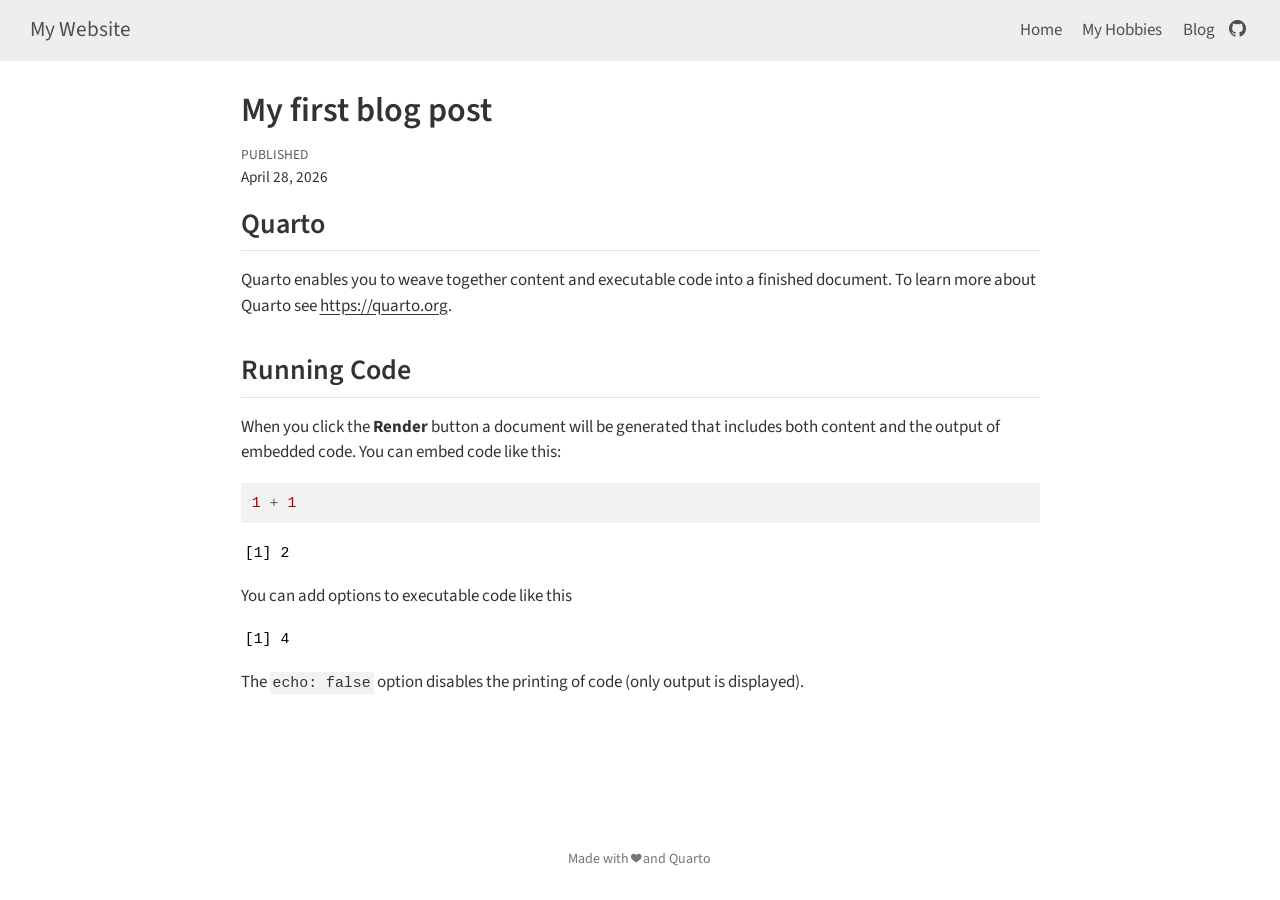
<file: docs/posts/my_first_post.html>
<!DOCTYPE html>
<html xmlns="http://www.w3.org/1999/xhtml" lang="en" xml:lang="en"><head>

<meta charset="utf-8">
<meta name="generator" content="quarto-1.8.26">

<meta name="viewport" content="width=device-width, initial-scale=1.0, user-scalable=yes">

<meta name="dcterms.date" content="2026-04-28">

<title>My first blog post – My Website</title>
<style>
code{white-space: pre-wrap;}
span.smallcaps{font-variant: small-caps;}
div.columns{display: flex; gap: min(4vw, 1.5em);}
div.column{flex: auto; overflow-x: auto;}
div.hanging-indent{margin-left: 1.5em; text-indent: -1.5em;}
ul.task-list{list-style: none;}
ul.task-list li input[type="checkbox"] {
  width: 0.8em;
  margin: 0 0.8em 0.2em -1em; /* quarto-specific, see https://github.com/quarto-dev/quarto-cli/issues/4556 */ 
  vertical-align: middle;
}
/* CSS for syntax highlighting */
html { -webkit-text-size-adjust: 100%; }
pre > code.sourceCode { white-space: pre; position: relative; }
pre > code.sourceCode > span { display: inline-block; line-height: 1.25; }
pre > code.sourceCode > span:empty { height: 1.2em; }
.sourceCode { overflow: visible; }
code.sourceCode > span { color: inherit; text-decoration: inherit; }
div.sourceCode { margin: 1em 0; }
pre.sourceCode { margin: 0; }
@media screen {
div.sourceCode { overflow: auto; }
}
@media print {
pre > code.sourceCode { white-space: pre-wrap; }
pre > code.sourceCode > span { text-indent: -5em; padding-left: 5em; }
}
pre.numberSource code
  { counter-reset: source-line 0; }
pre.numberSource code > span
  { position: relative; left: -4em; counter-increment: source-line; }
pre.numberSource code > span > a:first-child::before
  { content: counter(source-line);
    position: relative; left: -1em; text-align: right; vertical-align: baseline;
    border: none; display: inline-block;
    -webkit-touch-callout: none; -webkit-user-select: none;
    -khtml-user-select: none; -moz-user-select: none;
    -ms-user-select: none; user-select: none;
    padding: 0 4px; width: 4em;
  }
pre.numberSource { margin-left: 3em;  padding-left: 4px; }
div.sourceCode
  {   }
@media screen {
pre > code.sourceCode > span > a:first-child::before { text-decoration: underline; }
}
</style>


<script src="../site_libs/quarto-nav/quarto-nav.js"></script>
<script src="../site_libs/quarto-nav/headroom.min.js"></script>
<script src="../site_libs/clipboard/clipboard.min.js"></script>
<script src="../site_libs/quarto-html/quarto.js" type="module"></script>
<script src="../site_libs/quarto-html/tabsets/tabsets.js" type="module"></script>
<script src="../site_libs/quarto-html/axe/axe-check.js" type="module"></script>
<script src="../site_libs/quarto-html/popper.min.js"></script>
<script src="../site_libs/quarto-html/tippy.umd.min.js"></script>
<script src="../site_libs/quarto-html/anchor.min.js"></script>
<link href="../site_libs/quarto-html/tippy.css" rel="stylesheet">
<link href="../site_libs/quarto-html/quarto-syntax-highlighting-587c61ba64f3a5504c4d52d930310e48.css" rel="stylesheet" id="quarto-text-highlighting-styles">
<script src="../site_libs/bootstrap/bootstrap.min.js"></script>
<link href="../site_libs/bootstrap/bootstrap-icons.css" rel="stylesheet">
<link href="../site_libs/bootstrap/bootstrap-f08fd194995e54a168012ac0daabb97c.min.css" rel="stylesheet" append-hash="true" id="quarto-bootstrap" data-mode="light">
<script id="quarto-search-options" type="application/json">{
  "language": {
    "search-no-results-text": "No results",
    "search-matching-documents-text": "matching documents",
    "search-copy-link-title": "Copy link to search",
    "search-hide-matches-text": "Hide additional matches",
    "search-more-match-text": "more match in this document",
    "search-more-matches-text": "more matches in this document",
    "search-clear-button-title": "Clear",
    "search-text-placeholder": "",
    "search-detached-cancel-button-title": "Cancel",
    "search-submit-button-title": "Submit",
    "search-label": "Search"
  }
}</script>


<meta property="og:title" content="My first blog post – My Website">
<meta property="og:description" content="">
<meta property="og:site_name" content="My Website">
</head>

<body class="nav-fixed fullcontent quarto-light">

<div id="quarto-search-results"></div>
  <header id="quarto-header" class="headroom fixed-top">
    <nav class="navbar navbar-expand-lg " data-bs-theme="dark">
      <div class="navbar-container container-fluid">
      <div class="navbar-brand-container mx-auto">
    <a class="navbar-brand" href="../index.html">
    <span class="navbar-title">My Website</span>
    </a>
  </div>
          <button class="navbar-toggler" type="button" data-bs-toggle="collapse" data-bs-target="#navbarCollapse" aria-controls="navbarCollapse" role="menu" aria-expanded="false" aria-label="Toggle navigation" onclick="if (window.quartoToggleHeadroom) { window.quartoToggleHeadroom(); }">
  <span class="navbar-toggler-icon"></span>
</button>
          <div class="collapse navbar-collapse" id="navbarCollapse">
            <ul class="navbar-nav navbar-nav-scroll ms-auto">
  <li class="nav-item">
    <a class="nav-link" href="../index.html"> 
<span class="menu-text">Home</span></a>
  </li>  
  <li class="nav-item">
    <a class="nav-link" href="../hobbies.html"> 
<span class="menu-text">My Hobbies</span></a>
  </li>  
  <li class="nav-item">
    <a class="nav-link" href="../blog.html"> 
<span class="menu-text">Blog</span></a>
  </li>  
</ul>
          </div> <!-- /navcollapse -->
            <div class="quarto-navbar-tools">
    <a href="https://github.com" title="Github" class="quarto-navigation-tool px-1" aria-label="Github"><i class="bi bi-github"></i></a>
</div>
      </div> <!-- /container-fluid -->
    </nav>
</header>
<!-- content -->
<div id="quarto-content" class="quarto-container page-columns page-rows-contents page-layout-article page-navbar">
<!-- sidebar -->
<!-- margin-sidebar -->
    
<!-- main -->
<main class="content" id="quarto-document-content">

<header id="title-block-header" class="quarto-title-block default">
<div class="quarto-title">
<h1 class="title">My first blog post</h1>
</div>



<div class="quarto-title-meta">

    
    <div>
    <div class="quarto-title-meta-heading">Published</div>
    <div class="quarto-title-meta-contents">
      <p class="date">April 28, 2026</p>
    </div>
  </div>
  
    
  </div>
  


</header>


<section id="quarto" class="level2">
<h2 class="anchored" data-anchor-id="quarto">Quarto</h2>
<p>Quarto enables you to weave together content and executable code into a finished document. To learn more about Quarto see <a href="https://quarto.org" class="uri">https://quarto.org</a>.</p>
</section>
<section id="running-code" class="level2">
<h2 class="anchored" data-anchor-id="running-code">Running Code</h2>
<p>When you click the <strong>Render</strong> button a document will be generated that includes both content and the output of embedded code. You can embed code like this:</p>
<div class="cell">
<div class="code-copy-outer-scaffold"><div class="sourceCode cell-code" id="cb1"><pre class="sourceCode r code-with-copy"><code class="sourceCode r"><span id="cb1-1"><a href="#cb1-1" aria-hidden="true" tabindex="-1"></a><span class="dv">1</span> <span class="sc">+</span> <span class="dv">1</span></span></code></pre></div><button title="Copy to Clipboard" class="code-copy-button"><i class="bi"></i></button></div>
<div class="cell-output cell-output-stdout">
<pre><code>[1] 2</code></pre>
</div>
</div>
<p>You can add options to executable code like this</p>
<div class="cell">
<div class="cell-output cell-output-stdout">
<pre><code>[1] 4</code></pre>
</div>
</div>
<p>The <code>echo: false</code> option disables the printing of code (only output is displayed).</p>


</section>

</main> <!-- /main -->
<script id="quarto-html-after-body" type="application/javascript">
  window.document.addEventListener("DOMContentLoaded", function (event) {
    const icon = "";
    const anchorJS = new window.AnchorJS();
    anchorJS.options = {
      placement: 'right',
      icon: icon
    };
    anchorJS.add('.anchored');
    const isCodeAnnotation = (el) => {
      for (const clz of el.classList) {
        if (clz.startsWith('code-annotation-')) {                     
          return true;
        }
      }
      return false;
    }
    const onCopySuccess = function(e) {
      // button target
      const button = e.trigger;
      // don't keep focus
      button.blur();
      // flash "checked"
      button.classList.add('code-copy-button-checked');
      var currentTitle = button.getAttribute("title");
      button.setAttribute("title", "Copied!");
      let tooltip;
      if (window.bootstrap) {
        button.setAttribute("data-bs-toggle", "tooltip");
        button.setAttribute("data-bs-placement", "left");
        button.setAttribute("data-bs-title", "Copied!");
        tooltip = new bootstrap.Tooltip(button, 
          { trigger: "manual", 
            customClass: "code-copy-button-tooltip",
            offset: [0, -8]});
        tooltip.show();    
      }
      setTimeout(function() {
        if (tooltip) {
          tooltip.hide();
          button.removeAttribute("data-bs-title");
          button.removeAttribute("data-bs-toggle");
          button.removeAttribute("data-bs-placement");
        }
        button.setAttribute("title", currentTitle);
        button.classList.remove('code-copy-button-checked');
      }, 1000);
      // clear code selection
      e.clearSelection();
    }
    const getTextToCopy = function(trigger) {
      const outerScaffold = trigger.parentElement.cloneNode(true);
      const codeEl = outerScaffold.querySelector('code');
      for (const childEl of codeEl.children) {
        if (isCodeAnnotation(childEl)) {
          childEl.remove();
        }
      }
      return codeEl.innerText;
    }
    const clipboard = new window.ClipboardJS('.code-copy-button:not([data-in-quarto-modal])', {
      text: getTextToCopy
    });
    clipboard.on('success', onCopySuccess);
    if (window.document.getElementById('quarto-embedded-source-code-modal')) {
      const clipboardModal = new window.ClipboardJS('.code-copy-button[data-in-quarto-modal]', {
        text: getTextToCopy,
        container: window.document.getElementById('quarto-embedded-source-code-modal')
      });
      clipboardModal.on('success', onCopySuccess);
    }
      var localhostRegex = new RegExp(/^(?:http|https):\/\/localhost\:?[0-9]*\//);
      var mailtoRegex = new RegExp(/^mailto:/);
        var filterRegex = new RegExp('/' + window.location.host + '/');
      var isInternal = (href) => {
          return filterRegex.test(href) || localhostRegex.test(href) || mailtoRegex.test(href);
      }
      // Inspect non-navigation links and adorn them if external
     var links = window.document.querySelectorAll('a[href]:not(.nav-link):not(.navbar-brand):not(.toc-action):not(.sidebar-link):not(.sidebar-item-toggle):not(.pagination-link):not(.no-external):not([aria-hidden]):not(.dropdown-item):not(.quarto-navigation-tool):not(.about-link)');
      for (var i=0; i<links.length; i++) {
        const link = links[i];
        if (!isInternal(link.href)) {
          // undo the damage that might have been done by quarto-nav.js in the case of
          // links that we want to consider external
          if (link.dataset.originalHref !== undefined) {
            link.href = link.dataset.originalHref;
          }
        }
      }
    function tippyHover(el, contentFn, onTriggerFn, onUntriggerFn) {
      const config = {
        allowHTML: true,
        maxWidth: 500,
        delay: 100,
        arrow: false,
        appendTo: function(el) {
            return el.parentElement;
        },
        interactive: true,
        interactiveBorder: 10,
        theme: 'quarto',
        placement: 'bottom-start',
      };
      if (contentFn) {
        config.content = contentFn;
      }
      if (onTriggerFn) {
        config.onTrigger = onTriggerFn;
      }
      if (onUntriggerFn) {
        config.onUntrigger = onUntriggerFn;
      }
      window.tippy(el, config); 
    }
    const noterefs = window.document.querySelectorAll('a[role="doc-noteref"]');
    for (var i=0; i<noterefs.length; i++) {
      const ref = noterefs[i];
      tippyHover(ref, function() {
        // use id or data attribute instead here
        let href = ref.getAttribute('data-footnote-href') || ref.getAttribute('href');
        try { href = new URL(href).hash; } catch {}
        const id = href.replace(/^#\/?/, "");
        const note = window.document.getElementById(id);
        if (note) {
          return note.innerHTML;
        } else {
          return "";
        }
      });
    }
    const xrefs = window.document.querySelectorAll('a.quarto-xref');
    const processXRef = (id, note) => {
      // Strip column container classes
      const stripColumnClz = (el) => {
        el.classList.remove("page-full", "page-columns");
        if (el.children) {
          for (const child of el.children) {
            stripColumnClz(child);
          }
        }
      }
      stripColumnClz(note)
      if (id === null || id.startsWith('sec-')) {
        // Special case sections, only their first couple elements
        const container = document.createElement("div");
        if (note.children && note.children.length > 2) {
          container.appendChild(note.children[0].cloneNode(true));
          for (let i = 1; i < note.children.length; i++) {
            const child = note.children[i];
            if (child.tagName === "P" && child.innerText === "") {
              continue;
            } else {
              container.appendChild(child.cloneNode(true));
              break;
            }
          }
          if (window.Quarto?.typesetMath) {
            window.Quarto.typesetMath(container);
          }
          return container.innerHTML
        } else {
          if (window.Quarto?.typesetMath) {
            window.Quarto.typesetMath(note);
          }
          return note.innerHTML;
        }
      } else {
        // Remove any anchor links if they are present
        const anchorLink = note.querySelector('a.anchorjs-link');
        if (anchorLink) {
          anchorLink.remove();
        }
        if (window.Quarto?.typesetMath) {
          window.Quarto.typesetMath(note);
        }
        if (note.classList.contains("callout")) {
          return note.outerHTML;
        } else {
          return note.innerHTML;
        }
      }
    }
    for (var i=0; i<xrefs.length; i++) {
      const xref = xrefs[i];
      tippyHover(xref, undefined, function(instance) {
        instance.disable();
        let url = xref.getAttribute('href');
        let hash = undefined; 
        if (url.startsWith('#')) {
          hash = url;
        } else {
          try { hash = new URL(url).hash; } catch {}
        }
        if (hash) {
          const id = hash.replace(/^#\/?/, "");
          const note = window.document.getElementById(id);
          if (note !== null) {
            try {
              const html = processXRef(id, note.cloneNode(true));
              instance.setContent(html);
            } finally {
              instance.enable();
              instance.show();
            }
          } else {
            // See if we can fetch this
            fetch(url.split('#')[0])
            .then(res => res.text())
            .then(html => {
              const parser = new DOMParser();
              const htmlDoc = parser.parseFromString(html, "text/html");
              const note = htmlDoc.getElementById(id);
              if (note !== null) {
                const html = processXRef(id, note);
                instance.setContent(html);
              } 
            }).finally(() => {
              instance.enable();
              instance.show();
            });
          }
        } else {
          // See if we can fetch a full url (with no hash to target)
          // This is a special case and we should probably do some content thinning / targeting
          fetch(url)
          .then(res => res.text())
          .then(html => {
            const parser = new DOMParser();
            const htmlDoc = parser.parseFromString(html, "text/html");
            const note = htmlDoc.querySelector('main.content');
            if (note !== null) {
              // This should only happen for chapter cross references
              // (since there is no id in the URL)
              // remove the first header
              if (note.children.length > 0 && note.children[0].tagName === "HEADER") {
                note.children[0].remove();
              }
              const html = processXRef(null, note);
              instance.setContent(html);
            } 
          }).finally(() => {
            instance.enable();
            instance.show();
          });
        }
      }, function(instance) {
      });
    }
        let selectedAnnoteEl;
        const selectorForAnnotation = ( cell, annotation) => {
          let cellAttr = 'data-code-cell="' + cell + '"';
          let lineAttr = 'data-code-annotation="' +  annotation + '"';
          const selector = 'span[' + cellAttr + '][' + lineAttr + ']';
          return selector;
        }
        const selectCodeLines = (annoteEl) => {
          const doc = window.document;
          const targetCell = annoteEl.getAttribute("data-target-cell");
          const targetAnnotation = annoteEl.getAttribute("data-target-annotation");
          const annoteSpan = window.document.querySelector(selectorForAnnotation(targetCell, targetAnnotation));
          const lines = annoteSpan.getAttribute("data-code-lines").split(",");
          const lineIds = lines.map((line) => {
            return targetCell + "-" + line;
          })
          let top = null;
          let height = null;
          let parent = null;
          if (lineIds.length > 0) {
              //compute the position of the single el (top and bottom and make a div)
              const el = window.document.getElementById(lineIds[0]);
              top = el.offsetTop;
              height = el.offsetHeight;
              parent = el.parentElement.parentElement;
            if (lineIds.length > 1) {
              const lastEl = window.document.getElementById(lineIds[lineIds.length - 1]);
              const bottom = lastEl.offsetTop + lastEl.offsetHeight;
              height = bottom - top;
            }
            if (top !== null && height !== null && parent !== null) {
              // cook up a div (if necessary) and position it 
              let div = window.document.getElementById("code-annotation-line-highlight");
              if (div === null) {
                div = window.document.createElement("div");
                div.setAttribute("id", "code-annotation-line-highlight");
                div.style.position = 'absolute';
                parent.appendChild(div);
              }
              div.style.top = top - 2 + "px";
              div.style.height = height + 4 + "px";
              div.style.left = 0;
              let gutterDiv = window.document.getElementById("code-annotation-line-highlight-gutter");
              if (gutterDiv === null) {
                gutterDiv = window.document.createElement("div");
                gutterDiv.setAttribute("id", "code-annotation-line-highlight-gutter");
                gutterDiv.style.position = 'absolute';
                const codeCell = window.document.getElementById(targetCell);
                const gutter = codeCell.querySelector('.code-annotation-gutter');
                gutter.appendChild(gutterDiv);
              }
              gutterDiv.style.top = top - 2 + "px";
              gutterDiv.style.height = height + 4 + "px";
            }
            selectedAnnoteEl = annoteEl;
          }
        };
        const unselectCodeLines = () => {
          const elementsIds = ["code-annotation-line-highlight", "code-annotation-line-highlight-gutter"];
          elementsIds.forEach((elId) => {
            const div = window.document.getElementById(elId);
            if (div) {
              div.remove();
            }
          });
          selectedAnnoteEl = undefined;
        };
          // Handle positioning of the toggle
      window.addEventListener(
        "resize",
        throttle(() => {
          elRect = undefined;
          if (selectedAnnoteEl) {
            selectCodeLines(selectedAnnoteEl);
          }
        }, 10)
      );
      function throttle(fn, ms) {
      let throttle = false;
      let timer;
        return (...args) => {
          if(!throttle) { // first call gets through
              fn.apply(this, args);
              throttle = true;
          } else { // all the others get throttled
              if(timer) clearTimeout(timer); // cancel #2
              timer = setTimeout(() => {
                fn.apply(this, args);
                timer = throttle = false;
              }, ms);
          }
        };
      }
        // Attach click handler to the DT
        const annoteDls = window.document.querySelectorAll('dt[data-target-cell]');
        for (const annoteDlNode of annoteDls) {
          annoteDlNode.addEventListener('click', (event) => {
            const clickedEl = event.target;
            if (clickedEl !== selectedAnnoteEl) {
              unselectCodeLines();
              const activeEl = window.document.querySelector('dt[data-target-cell].code-annotation-active');
              if (activeEl) {
                activeEl.classList.remove('code-annotation-active');
              }
              selectCodeLines(clickedEl);
              clickedEl.classList.add('code-annotation-active');
            } else {
              // Unselect the line
              unselectCodeLines();
              clickedEl.classList.remove('code-annotation-active');
            }
          });
        }
    const findCites = (el) => {
      const parentEl = el.parentElement;
      if (parentEl) {
        const cites = parentEl.dataset.cites;
        if (cites) {
          return {
            el,
            cites: cites.split(' ')
          };
        } else {
          return findCites(el.parentElement)
        }
      } else {
        return undefined;
      }
    };
    var bibliorefs = window.document.querySelectorAll('a[role="doc-biblioref"]');
    for (var i=0; i<bibliorefs.length; i++) {
      const ref = bibliorefs[i];
      const citeInfo = findCites(ref);
      if (citeInfo) {
        tippyHover(citeInfo.el, function() {
          var popup = window.document.createElement('div');
          citeInfo.cites.forEach(function(cite) {
            var citeDiv = window.document.createElement('div');
            citeDiv.classList.add('hanging-indent');
            citeDiv.classList.add('csl-entry');
            var biblioDiv = window.document.getElementById('ref-' + cite);
            if (biblioDiv) {
              citeDiv.innerHTML = biblioDiv.innerHTML;
            }
            popup.appendChild(citeDiv);
          });
          return popup.innerHTML;
        });
      }
    }
  });
  </script>
</div> <!-- /content -->
<footer class="footer">
  <div class="nav-footer">
    <div class="nav-footer-left">
      &nbsp;
    </div>   
    <div class="nav-footer-center">
<p>Made with ❤️ and Quarto</p>
</div>
    <div class="nav-footer-right">
      &nbsp;
    </div>
  </div>
</footer>




</body></html>
</file>
<file: docs/site_libs/quarto-html/tippy.css>
.tippy-box[data-animation=fade][data-state=hidden]{opacity:0}[data-tippy-root]{max-width:calc(100vw - 10px)}.tippy-box{position:relative;background-color:#333;color:#fff;border-radius:4px;font-size:14px;line-height:1.4;white-space:normal;outline:0;transition-property:transform,visibility,opacity}.tippy-box[data-placement^=top]>.tippy-arrow{bottom:0}.tippy-box[data-placement^=top]>.tippy-arrow:before{bottom:-7px;left:0;border-width:8px 8px 0;border-top-color:initial;transform-origin:center top}.tippy-box[data-placement^=bottom]>.tippy-arrow{top:0}.tippy-box[data-placement^=bottom]>.tippy-arrow:before{top:-7px;left:0;border-width:0 8px 8px;border-bottom-color:initial;transform-origin:center bottom}.tippy-box[data-placement^=left]>.tippy-arrow{right:0}.tippy-box[data-placement^=left]>.tippy-arrow:before{border-width:8px 0 8px 8px;border-left-color:initial;right:-7px;transform-origin:center left}.tippy-box[data-placement^=right]>.tippy-arrow{left:0}.tippy-box[data-placement^=right]>.tippy-arrow:before{left:-7px;border-width:8px 8px 8px 0;border-right-color:initial;transform-origin:center right}.tippy-box[data-inertia][data-state=visible]{transition-timing-function:cubic-bezier(.54,1.5,.38,1.11)}.tippy-arrow{width:16px;height:16px;color:#333}.tippy-arrow:before{content:"";position:absolute;border-color:transparent;border-style:solid}.tippy-content{position:relative;padding:5px 9px;z-index:1}
</file>
<file: docs/site_libs/quarto-html/quarto-syntax-highlighting-587c61ba64f3a5504c4d52d930310e48.css>
/* quarto syntax highlight colors */
:root {
  --quarto-hl-ot-color: #003B4F;
  --quarto-hl-at-color: #657422;
  --quarto-hl-ss-color: #20794D;
  --quarto-hl-an-color: #5E5E5E;
  --quarto-hl-fu-color: #4758AB;
  --quarto-hl-st-color: #20794D;
  --quarto-hl-cf-color: #003B4F;
  --quarto-hl-op-color: #5E5E5E;
  --quarto-hl-er-color: #AD0000;
  --quarto-hl-bn-color: #AD0000;
  --quarto-hl-al-color: #AD0000;
  --quarto-hl-va-color: #111111;
  --quarto-hl-bu-color: inherit;
  --quarto-hl-ex-color: inherit;
  --quarto-hl-pp-color: #AD0000;
  --quarto-hl-in-color: #5E5E5E;
  --quarto-hl-vs-color: #20794D;
  --quarto-hl-wa-color: #5E5E5E;
  --quarto-hl-do-color: #5E5E5E;
  --quarto-hl-im-color: #00769E;
  --quarto-hl-ch-color: #20794D;
  --quarto-hl-dt-color: #AD0000;
  --quarto-hl-fl-color: #AD0000;
  --quarto-hl-co-color: #5E5E5E;
  --quarto-hl-cv-color: #5E5E5E;
  --quarto-hl-cn-color: #8f5902;
  --quarto-hl-sc-color: #5E5E5E;
  --quarto-hl-dv-color: #AD0000;
  --quarto-hl-kw-color: #003B4F;
}

/* other quarto variables */
:root {
  --quarto-font-monospace: SFMono-Regular, Menlo, Monaco, Consolas, "Liberation Mono", "Courier New", monospace;
}

/* syntax highlight based on Pandoc's rules */
pre > code.sourceCode > span {
  color: #003B4F;
}

code.sourceCode > span {
  color: #003B4F;
}

div.sourceCode,
div.sourceCode pre.sourceCode {
  color: #003B4F;
}

/* Normal */
code span {
  color: #003B4F;
}

/* Alert */
code span.al {
  color: #AD0000;
  font-style: inherit;
}

/* Annotation */
code span.an {
  color: #5E5E5E;
  font-style: inherit;
}

/* Attribute */
code span.at {
  color: #657422;
  font-style: inherit;
}

/* BaseN */
code span.bn {
  color: #AD0000;
  font-style: inherit;
}

/* BuiltIn */
code span.bu {
  font-style: inherit;
}

/* ControlFlow */
code span.cf {
  color: #003B4F;
  font-weight: bold;
  font-style: inherit;
}

/* Char */
code span.ch {
  color: #20794D;
  font-style: inherit;
}

/* Constant */
code span.cn {
  color: #8f5902;
  font-style: inherit;
}

/* Comment */
code span.co {
  color: #5E5E5E;
  font-style: inherit;
}

/* CommentVar */
code span.cv {
  color: #5E5E5E;
  font-style: italic;
}

/* Documentation */
code span.do {
  color: #5E5E5E;
  font-style: italic;
}

/* DataType */
code span.dt {
  color: #AD0000;
  font-style: inherit;
}

/* DecVal */
code span.dv {
  color: #AD0000;
  font-style: inherit;
}

/* Error */
code span.er {
  color: #AD0000;
  font-style: inherit;
}

/* Extension */
code span.ex {
  font-style: inherit;
}

/* Float */
code span.fl {
  color: #AD0000;
  font-style: inherit;
}

/* Function */
code span.fu {
  color: #4758AB;
  font-style: inherit;
}

/* Import */
code span.im {
  color: #00769E;
  font-style: inherit;
}

/* Information */
code span.in {
  color: #5E5E5E;
  font-style: inherit;
}

/* Keyword */
code span.kw {
  color: #003B4F;
  font-weight: bold;
  font-style: inherit;
}

/* Operator */
code span.op {
  color: #5E5E5E;
  font-style: inherit;
}

/* Other */
code span.ot {
  color: #003B4F;
  font-style: inherit;
}

/* Preprocessor */
code span.pp {
  color: #AD0000;
  font-style: inherit;
}

/* SpecialChar */
code span.sc {
  color: #5E5E5E;
  font-style: inherit;
}

/* SpecialString */
code span.ss {
  color: #20794D;
  font-style: inherit;
}

/* String */
code span.st {
  color: #20794D;
  font-style: inherit;
}

/* Variable */
code span.va {
  color: #111111;
  font-style: inherit;
}

/* VerbatimString */
code span.vs {
  color: #20794D;
  font-style: inherit;
}

/* Warning */
code span.wa {
  color: #5E5E5E;
  font-style: italic;
}

.prevent-inlining {
  content: "</";
}

/*# sourceMappingURL=2dce1cc6c82594539e1579de68416b47.css.map */
</file>
